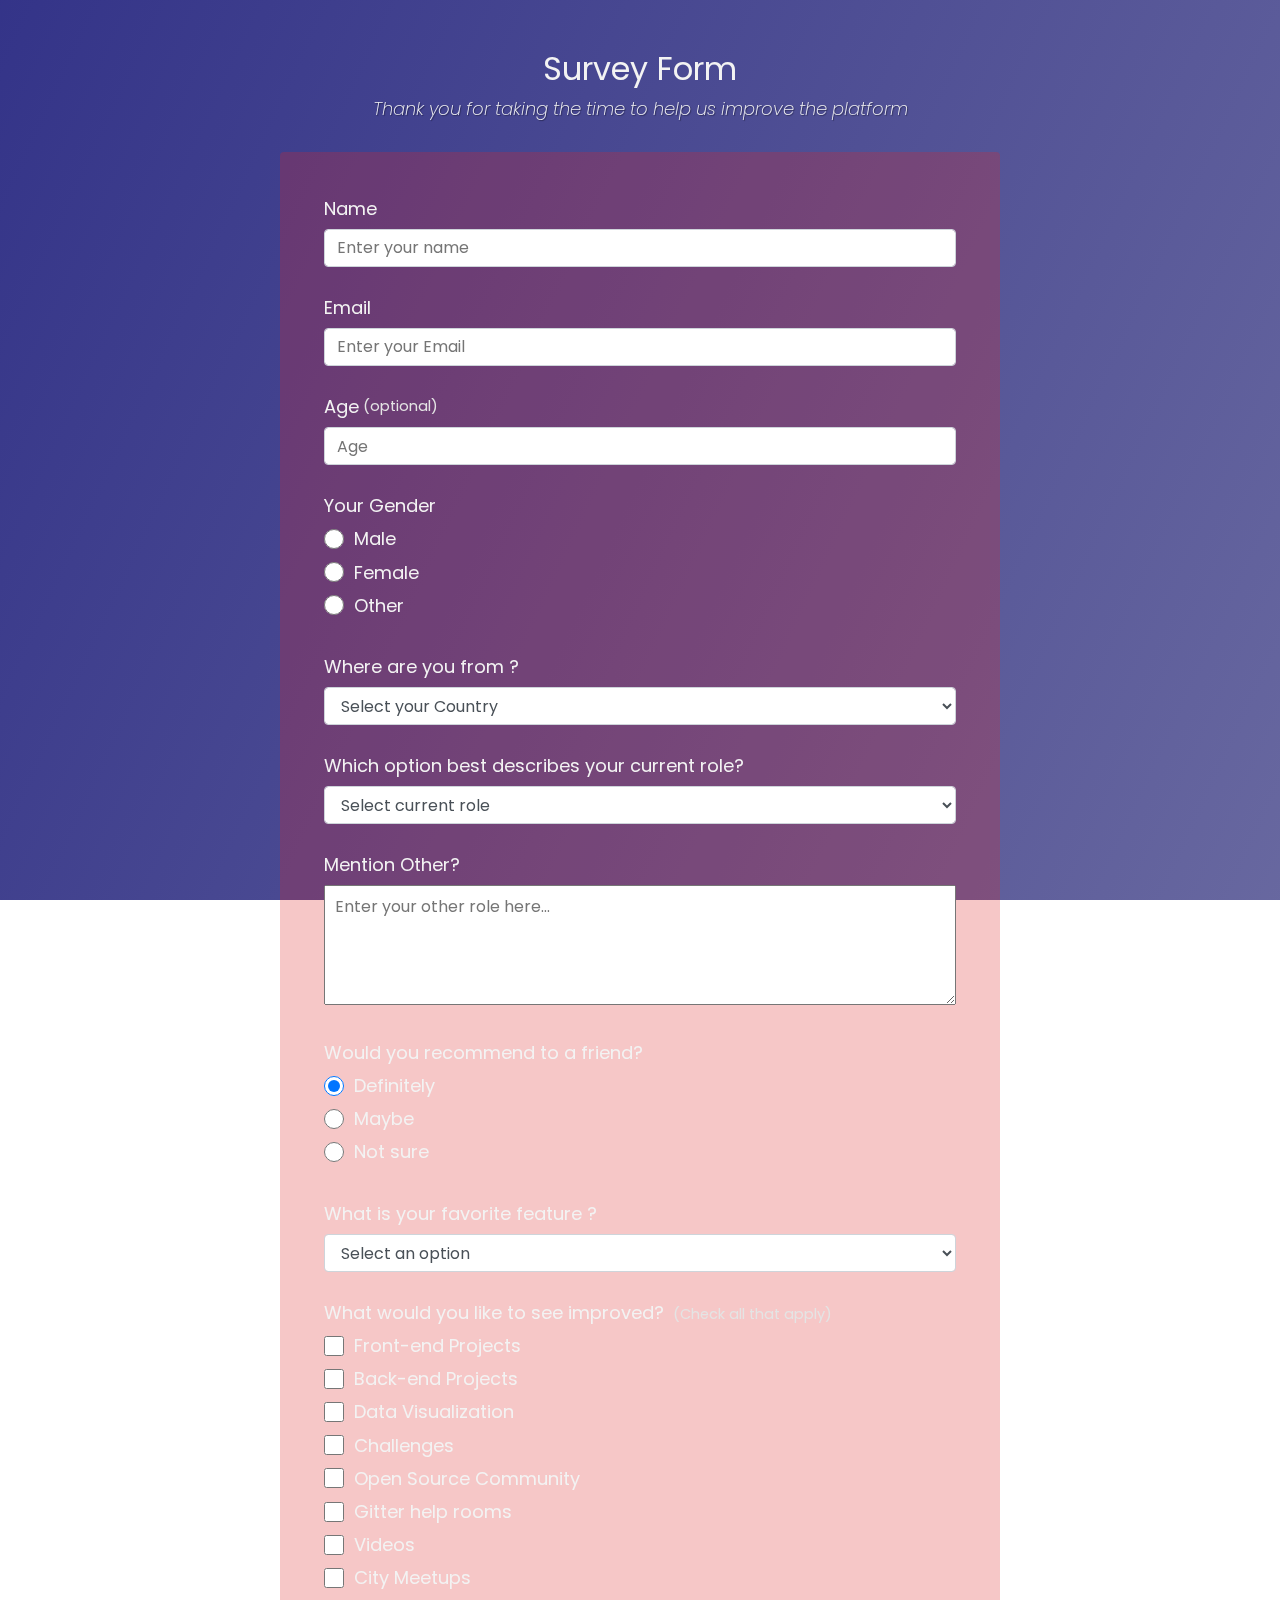
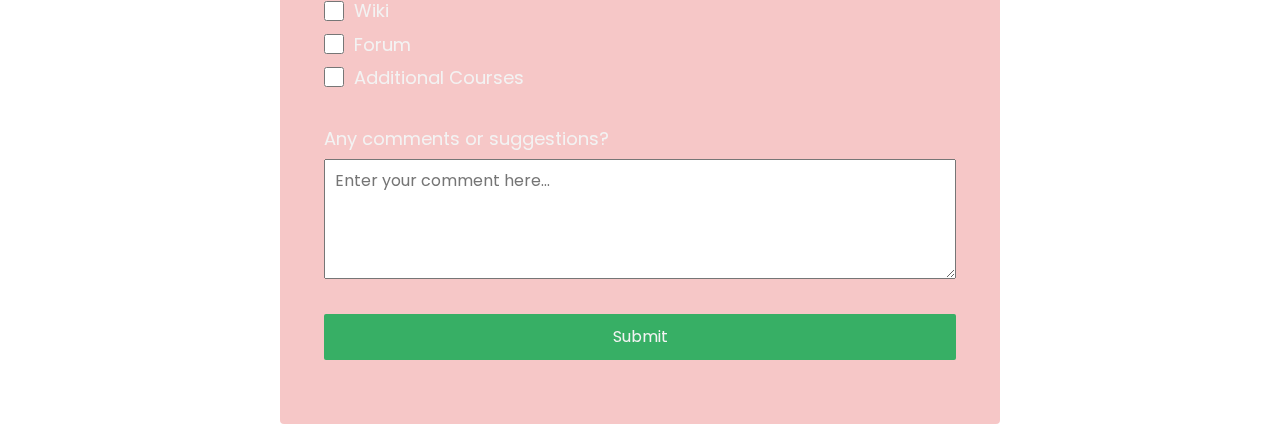
<file: index.html>
<!DOCTYPE html>
<html>
<head>
	<title>Survey Form</title>
	<link rel="stylesheet" type="text/css" href="form.css">
</head>
<body>


	<div class="container">
  <header class="header">
    <h1 id="title" class="text-center"> Survey Form</h1>
    <p id="description" class="description text-center">
      Thank you for taking the time to help us improve the platform
    </p>
  </header>
  <form id="survey-form">
    <div class="form-group">
      <label id="name-label" for="name">Name</label>
      <input
        type="text"
        name="name"
        id="name"
        class="form-control"
        placeholder="Enter your name"
        required
      />
    </div>
    <div class="form-group">
      <label id="email-label" for="email">Email</label>
      <input
        type="email"
        name="email"
        id="email"
        class="form-control"
        placeholder="Enter your Email"
        required
      />
    </div>
    <div class="form-group">
      <label id="number-label" for="number"
        >Age<span class="clue">(optional)</span></label
      >
      <input
        type="number"
        name="age"
        id="number"
        min="10"
        max="99"
        class="form-control"
        placeholder="Age"
      />
    </div>

        <div class="form-group" require>
      <p>Your Gender</p>
      <label>
        <input
          name="user-recommend"
          value="Male"
          type="radio"
          class="input-radio"
          checked
        />Male</label
      >
      <label>
        <input
          name="user-recommend"
          value="Female"
          type="radio"
          class="input-radio"
        />Female</label
      >

      <label
        ><input
          name="user-recommend"
          value="not-sure"
          type="radio"
          class="input-radio"
        />Other</label
      >
    </div>


    <div class="form-group">
      <p>Where are you from ?</p>
      <select id="dropdown" name="Place" class="form-control" required>
        <option disabled selected value>Select your Country</option>
        <option value="India">India</option>
        <option value="U.S">U.S</option>
        <option value="UK">UK</option>
        <option value="AUS">AUS</option>
        <option value="EUROPE">EUROPE</option>
      </select>
    </div>

    <div class="form-group">
      <p>Which option best describes your current role?</p>
      <select id="dropdown" name="role" class="form-control" required>
        <option disabled selected value>Select current role</option>
        <option value="student">Student</option>
        <option value="job">Full Time Job</option>
        <option value="learner">Full Time Learner</option>
        <option value="preferNo">Prefer not to say</option>
        <option value="other">Other</option>
      </select>
    </div>


    <div class="form-group">
      <p>Mention Other?</p>
      <textarea
        id="comments"
        class="input-textarea"
        name="comment"
        placeholder="Enter your other role here..."
      ></textarea>
    </div>


    <div class="form-group">
      <p>Would you recommend to a friend?</p>
      <label>
        <input
          name="user-recommend"
          value="definitely"
          type="radio"
          class="input-radio"
          checked
        />Definitely</label
      >
      <label>
        <input
          name="user-recommend"
          value="maybe"
          type="radio"
          class="input-radio"
        />Maybe</label
      >

      <label
        ><input
          name="user-recommend"
          value="not-sure"
          type="radio"
          class="input-radio"
        />Not sure</label
      >
    </div>

    <div class="form-group">
      <p>
        What is your favorite feature ?
      </p>
      <select id="most-like" name="mostLike" class="form-control" required>
        <option disabled selected value>Select an option</option>
        <option value="challenges">Challenges</option>
        <option value="projects">Projects</option>
        <option value="community">Community</option>
        <option value="openSource">Open Source</option>
      </select>
    </div>

    <div class="form-group">
      <p>
        What would you like to see improved?
        <span class="clue">(Check all that apply)</span>
      </p>

      <label
        ><input
          name="prefer"
          value="front-end-projects"
          type="checkbox"
          class="input-checkbox"
        />Front-end Projects</label
      >
      <label>
        <input
          name="prefer"
          value="back-end-projects"
          type="checkbox"
          class="input-checkbox"
        />Back-end Projects</label
      >
      <label
        ><input
          name="prefer"
          value="data-visualization"
          type="checkbox"
          class="input-checkbox"
        />Data Visualization</label
      >
      <label
        ><input
          name="prefer"
          value="challenges"
          type="checkbox"
          class="input-checkbox"
        />Challenges</label
      >
      <label
        ><input
          name="prefer"
          value="open-source-community"
          type="checkbox"
          class="input-checkbox"
        />Open Source Community</label
      >
      <label
        ><input
          name="prefer"
          value="gitter-help-rooms"
          type="checkbox"
          class="input-checkbox"
        />Gitter help rooms</label
      >
      <label
        ><input
          name="prefer"
          value="videos"
          type="checkbox"
          class="input-checkbox"
        />Videos</label
      >
      <label
        ><input
          name="prefer"
          value="city-meetups"
          type="checkbox"
          class="input-checkbox"
        />City Meetups</label
      >
      <label
        ><input
          name="prefer"
          value="wiki"
          type="checkbox"
          class="input-checkbox"
        />Wiki</label
      >
      <label
        ><input
          name="prefer"
          value="forum"
          type="checkbox"
          class="input-checkbox"
        />Forum</label
      >
      <label
        ><input
          name="prefer"
          value="additional-courses"
          type="checkbox"
          class="input-checkbox"
        />Additional Courses</label
      >
    </div>

    <div class="form-group">
      <p>Any comments or suggestions?</p>
      <textarea
        id="comments"
        class="input-textarea"
        name="comment"
        placeholder="Enter your comment here..."
      ></textarea>
    </div>

    <div class="form-group">
      <button type="submit" id="submit" class="submit-button">
        Submit
      </button>
    </div>
  </form>
</div>


</body>
</html>
</file>
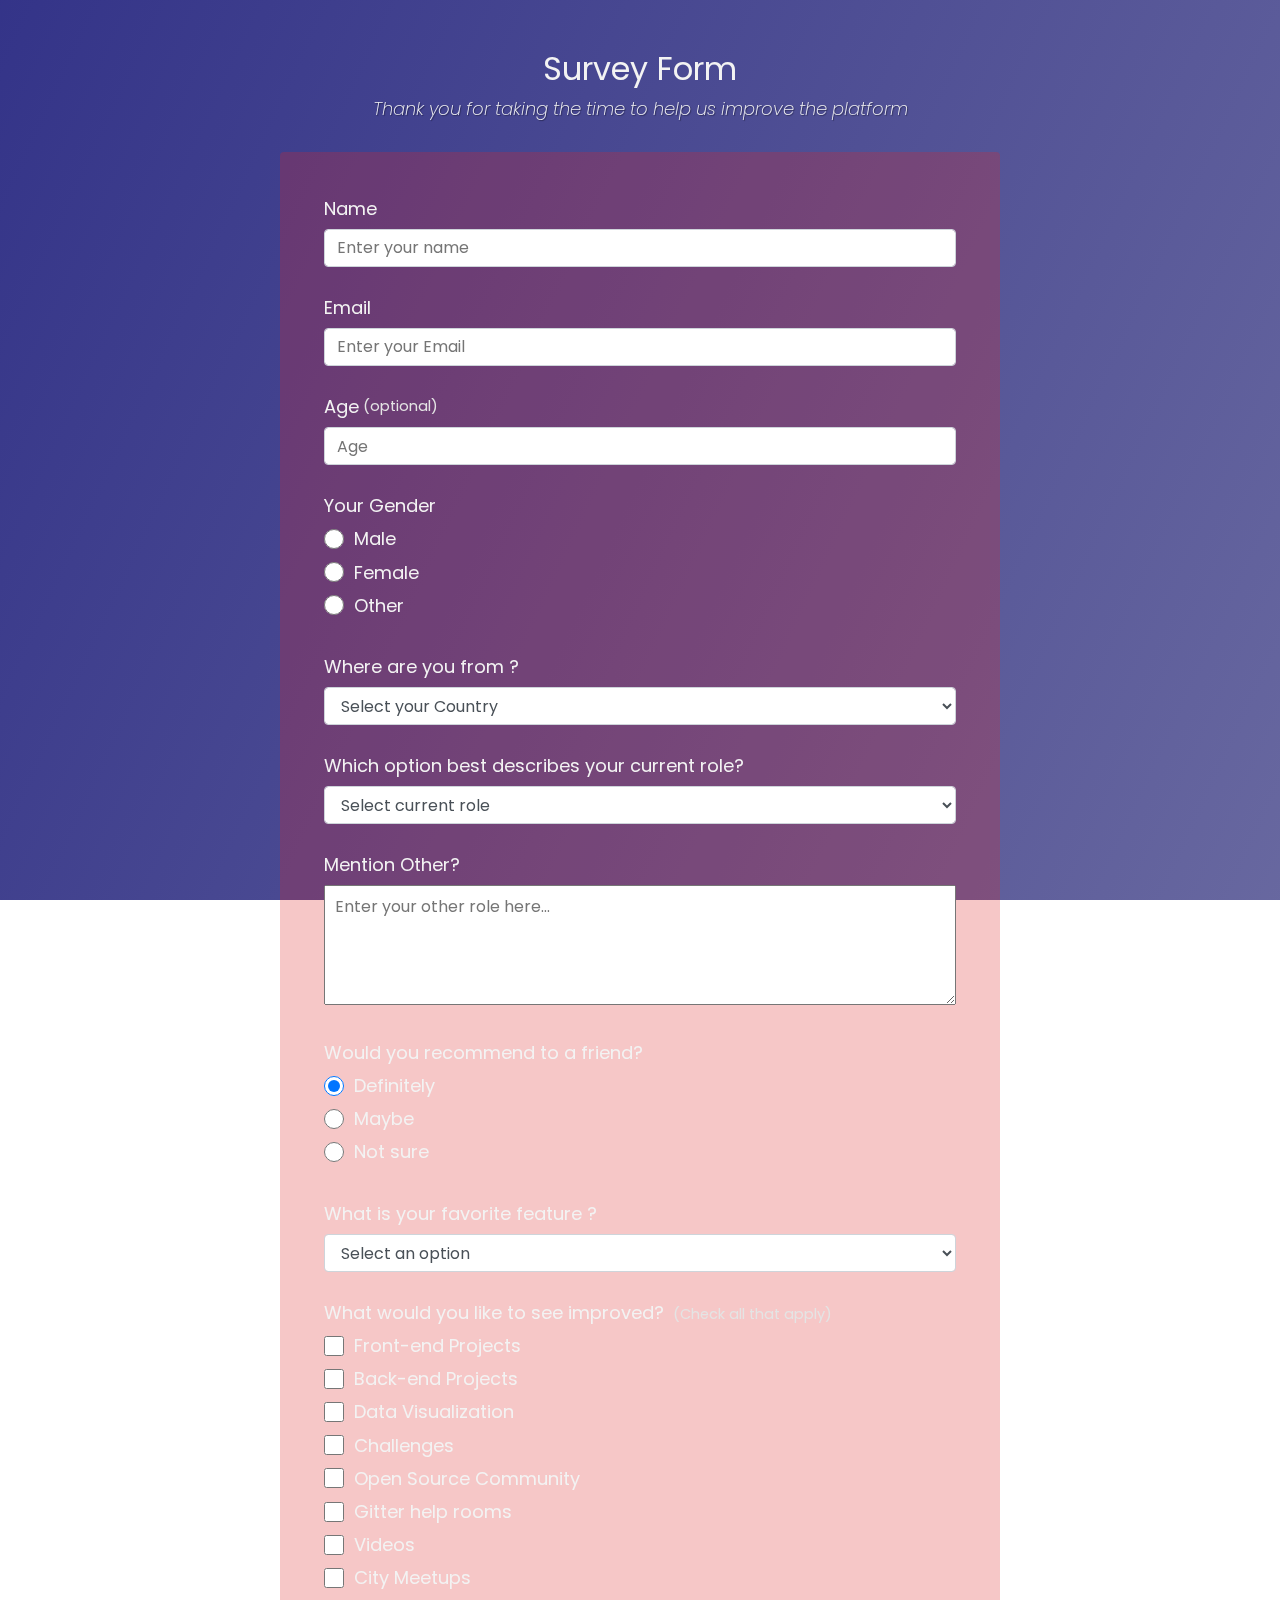
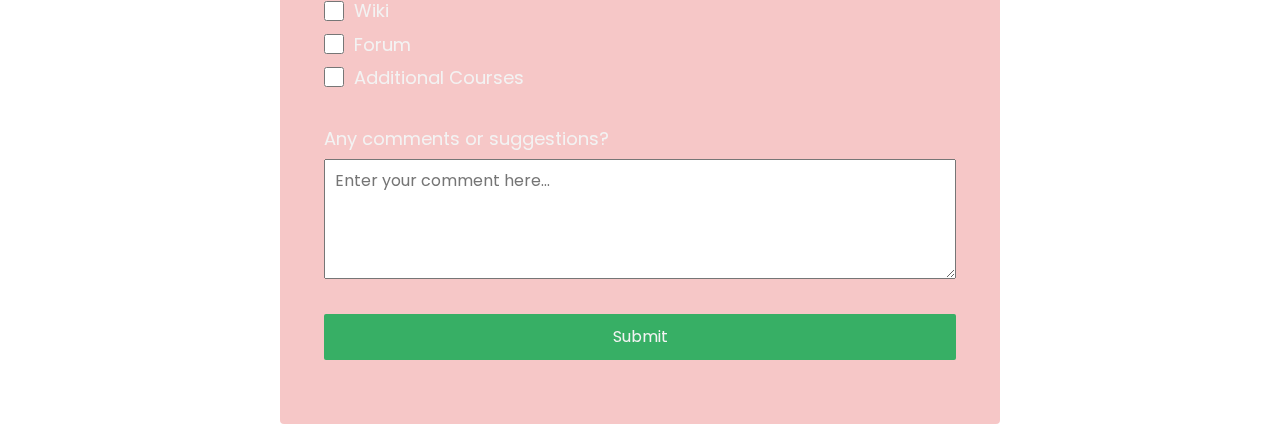
<file: form.html>
<!DOCTYPE html>
<html>
<head>
	<title>Survey Form</title>
	<link rel="stylesheet" type="text/css" href="form.css">
</head>
<body>


	<div class="container">
  <header class="header">
    <h1 id="title" class="text-center"> Survey Form</h1>
    <p id="description" class="description text-center">
      Thank you for taking the time to help us improve the platform
    </p>
  </header>
  <form id="survey-form">
    <div class="form-group">
      <label id="name-label" for="name">Name</label>
      <input
        type="text"
        name="name"
        id="name"
        class="form-control"
        placeholder="Enter your name"
        required
      />
    </div>
    <div class="form-group">
      <label id="email-label" for="email">Email</label>
      <input
        type="email"
        name="email"
        id="email"
        class="form-control"
        placeholder="Enter your Email"
        required
      />
    </div>
    <div class="form-group">
      <label id="number-label" for="number"
        >Age<span class="clue">(optional)</span></label
      >
      <input
        type="number"
        name="age"
        id="number"
        min="10"
        max="99"
        class="form-control"
        placeholder="Age"
      />
    </div>

        <div class="form-group" require>
      <p>Your Gender</p>
      <label>
        <input
          name="user-recommend"
          value="Male"
          type="radio"
          class="input-radio"
          checked
        />Male</label
      >
      <label>
        <input
          name="user-recommend"
          value="Female"
          type="radio"
          class="input-radio"
        />Female</label
      >

      <label
        ><input
          name="user-recommend"
          value="not-sure"
          type="radio"
          class="input-radio"
        />Other</label
      >
    </div>


    <div class="form-group">
      <p>Where are you from ?</p>
      <select id="dropdown" name="Place" class="form-control" required>
        <option disabled selected value>Select your Country</option>
        <option value="India">India</option>
        <option value="U.S">U.S</option>
        <option value="UK">UK</option>
        <option value="AUS">AUS</option>
        <option value="EUROPE">EUROPE</option>
      </select>
    </div>

    <div class="form-group">
      <p>Which option best describes your current role?</p>
      <select id="dropdown" name="role" class="form-control" required>
        <option disabled selected value>Select current role</option>
        <option value="student">Student</option>
        <option value="job">Full Time Job</option>
        <option value="learner">Full Time Learner</option>
        <option value="preferNo">Prefer not to say</option>
        <option value="other">Other</option>
      </select>
    </div>


    <div class="form-group">
      <p>Mention Other?</p>
      <textarea
        id="comments"
        class="input-textarea"
        name="comment"
        placeholder="Enter your other role here..."
      ></textarea>
    </div>


    <div class="form-group">
      <p>Would you recommend to a friend?</p>
      <label>
        <input
          name="user-recommend"
          value="definitely"
          type="radio"
          class="input-radio"
          checked
        />Definitely</label
      >
      <label>
        <input
          name="user-recommend"
          value="maybe"
          type="radio"
          class="input-radio"
        />Maybe</label
      >

      <label
        ><input
          name="user-recommend"
          value="not-sure"
          type="radio"
          class="input-radio"
        />Not sure</label
      >
    </div>

    <div class="form-group">
      <p>
        What is your favorite feature ?
      </p>
      <select id="most-like" name="mostLike" class="form-control" required>
        <option disabled selected value>Select an option</option>
        <option value="challenges">Challenges</option>
        <option value="projects">Projects</option>
        <option value="community">Community</option>
        <option value="openSource">Open Source</option>
      </select>
    </div>

    <div class="form-group">
      <p>
        What would you like to see improved?
        <span class="clue">(Check all that apply)</span>
      </p>

      <label
        ><input
          name="prefer"
          value="front-end-projects"
          type="checkbox"
          class="input-checkbox"
        />Front-end Projects</label
      >
      <label>
        <input
          name="prefer"
          value="back-end-projects"
          type="checkbox"
          class="input-checkbox"
        />Back-end Projects</label
      >
      <label
        ><input
          name="prefer"
          value="data-visualization"
          type="checkbox"
          class="input-checkbox"
        />Data Visualization</label
      >
      <label
        ><input
          name="prefer"
          value="challenges"
          type="checkbox"
          class="input-checkbox"
        />Challenges</label
      >
      <label
        ><input
          name="prefer"
          value="open-source-community"
          type="checkbox"
          class="input-checkbox"
        />Open Source Community</label
      >
      <label
        ><input
          name="prefer"
          value="gitter-help-rooms"
          type="checkbox"
          class="input-checkbox"
        />Gitter help rooms</label
      >
      <label
        ><input
          name="prefer"
          value="videos"
          type="checkbox"
          class="input-checkbox"
        />Videos</label
      >
      <label
        ><input
          name="prefer"
          value="city-meetups"
          type="checkbox"
          class="input-checkbox"
        />City Meetups</label
      >
      <label
        ><input
          name="prefer"
          value="wiki"
          type="checkbox"
          class="input-checkbox"
        />Wiki</label
      >
      <label
        ><input
          name="prefer"
          value="forum"
          type="checkbox"
          class="input-checkbox"
        />Forum</label
      >
      <label
        ><input
          name="prefer"
          value="additional-courses"
          type="checkbox"
          class="input-checkbox"
        />Additional Courses</label
      >
    </div>

    <div class="form-group">
      <p>Any comments or suggestions?</p>
      <textarea
        id="comments"
        class="input-textarea"
        name="comment"
        placeholder="Enter your comment here..."
      ></textarea>
    </div>

    <div class="form-group">
      <button type="submit" id="submit" class="submit-button">
        Submit
      </button>
    </div>
  </form>
</div>


</body>
</html>
</file>
<file: form.css>
@import url('https://fonts.googleapis.com/css?family=Poppins:200i,400&display=swap');

:root {
  --color-white: #f3f3f3;
  --color-darkblue: #1b1b32;
  --color-darkblue-alpha: rgba(27, 27, 50, 0.8);
  --color-green: #37af65;
}

*,
*::before,
*::after {
  box-sizing: border-box;
}

body {
  font-family: 'Poppins', sans-serif;
  font-size: 1rem;
  font-weight: 400;
  line-height: 1.4;
  color: var(--color-white);
  margin: 0;
}

/* mobile friendly alternative to using background-attachment: fixed */
body::before {
  content: '';
  position: fixed;
  top: 0;
  left: 0;
  height: 100%;
  width: 100%;
  z-index: -1;
  background: var(--color-darkblue);
  background-image: linear-gradient(
      115deg,
      rgba(58, 58, 158, 0.8),
      rgba(136, 136, 206, 0.7)
    ),
    url(https://wallpapertag.com/wallpaper/middle/8/e/e/826120-best-student-wallpapers-1920x1080-for-lockscreen.jpg);
  background-size: cover;
  background-repeat: no-repeat;
  background-position: center;
}

h1 {
  font-weight: 400;
  line-height: 1.2;
}

p {
  font-size: 1.125rem;
}

h1,
p {
  margin-top: 0;
  margin-bottom: 0.5rem;
}

label {
  display: flex;
  align-items: center;
  font-size: 1.125rem;
  margin-bottom: 0.5rem;
}

input,
button,
select,
textarea {
  margin: 0;
  font-family: inherit;
  font-size: inherit;
  line-height: inherit;
}

button {
  border: none;
}

.container {
  width: 100%;
  margin: 3.125rem auto 0 auto;
}

@media (min-width: 576px) {
  .container {
    max-width: 540px;
  }
}

@media (min-width: 768px) {
  .container {
    max-width: 720px;
  }
}

.header {
  padding: 0 0.625rem;
  margin-bottom: 1.875rem;
}

.description {
  font-style: italic;
  font-weight: 200;
  text-shadow: 1px 1px 1px rgba(0, 0, 0, 0.4);
}

.clue {
  margin-left: 0.25rem;
  font-size: 0.9rem;
  color: #e4e4e4;
}

.text-center {
  text-align: center;
}

/* form */

form {
  background: #dc262642;
  padding: 2.5rem 0.625rem;
  border-radius: 0.25rem;
}

@media (min-width: 480px) {
  form {
    padding: 2.5rem;
  }
}

.form-group {
  margin: 0 auto 1.25rem auto;
  padding: 0.25rem;
}

.form-control {
  display: block;
  width: 100%;
  height: 2.375rem;
  padding: 0.375rem 0.75rem;
  color: #495057;
  background-color: #fff;
  background-clip: padding-box;
  border: 1px solid #ced4da;
  border-radius: 0.25rem;
  transition: border-color 0.15s ease-in-out, box-shadow 0.15s ease-in-out;
}

.form-control:focus {
  border-color: #80bdff;
  outline: 0;
  box-shadow: 0 0 0 0.2rem rgba(0, 123, 255, 0.25);
}

.input-radio,
.input-checkbox {
  display: inline-block;
  margin-right: 0.625rem;
  min-height: 1.25rem;
  min-width: 1.25rem;
}

.input-textarea {
  min-height: 120px;
  width: 100%;
  padding: 0.625rem;
  resize: vertical;
}

.submit-button {
  display: block;
  width: 100%;
  padding: 0.75rem;
  background: var(--color-green);
  color: inherit;
  border-radius: 2px;
  cursor: pointer;
}
</file>
